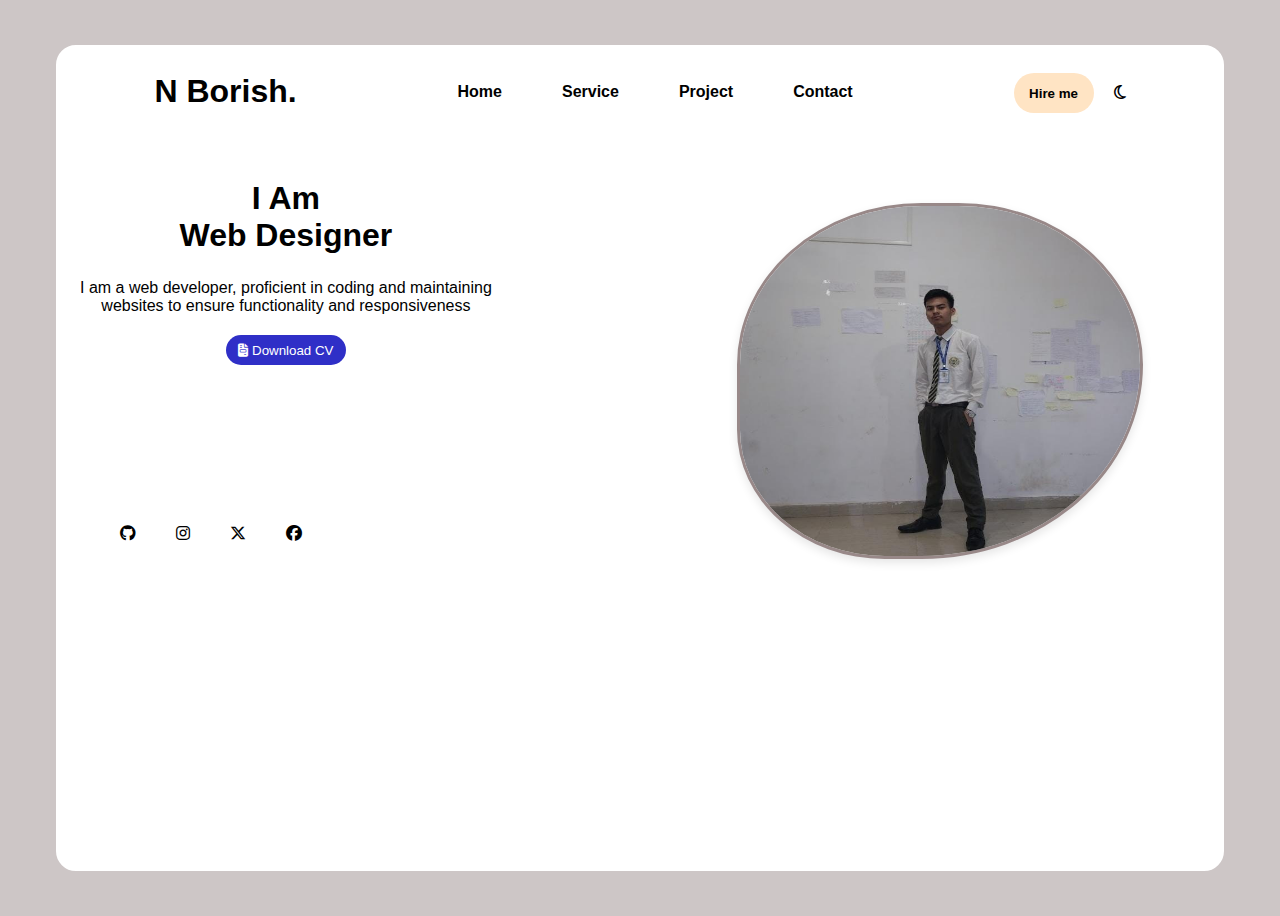
<file: index.html>
<!DOCTYPE html>
<html lang="en">
<head>
          <meta charset="UTF-8">
          <meta name="viewport" content="width=device-width, initial-scale=1.0">
          <title>Document</title>
          <link rel="stylesheet" href="style.css">
          <link rel="stylesheet" href="https://cdnjs.cloudflare.com/ajax/libs/font-awesome/6.7.2/css/all.min.css" integrity="sha512-Evv84Mr4kqVGRNSgIGL/F/aIDqQb7xQ2vcrdIwxfjThSH8CSR7PBEakCr51Ck+w+/U6swU2Im1vVX0SVk9ABhg==" crossorigin="anonymous" referrerpolicy="no-referrer" />
</head>
<body>
          <div class="total">
          <div class="container">
                    <nav>
                              <h1>N Borish.</h1>
                              <ul>
                                        <li><a href="index.html">Home</a></li>
                                        <li><a href="service.html">Service</a></li>
                                        <li><a href="project.html">Project</a></li>
                                        <li><a href="contact.html">Contact</a></li>
                              </ul>
                              <div class="hirepart">
                                        <a href="mailto:borishningombam@gmail.com" target="_blank">
                                       <input type="submit" value="Hire me"></a>
          

                                        <div class="icon" onclick="toggleDarkMode()" title="Toggle dark mode">
                                                  <i class="fa-regular fa-moon" style="cursor: pointer;"></i>
                                                </div>
                                                


                              </div>
                              
                    </nav>
          </div>
          <div class="body">
                    <div class="naming">
                              <h1>I Am <br> Web Designer </h1>
                              <p>I am a web developer, proficient in coding and maintaining <br>websites to ensure functionality and responsiveness</p>
                              <a href="./resume.pdf" download class="cv-button">
                                        <button>
                                          <i class="fa-solid fa-file-invoice"></i>
                                          Download CV
                                        </button>
                                      </a>
                                      
                              <div class="icon">
                                        <div class="github icc"><a href="https://github.com/BORISH1" target="_blank"><i class="fa-brands fa-github"></i></a></div>
                                        <div class="instragram icc"><a href="https://www.instagram.com/infinite_breaker12/" target="_blank"><i class="fa-brands fa-instagram"></i></a></div>
                                        <div class="twitter icc"><a href="https://x.com/BorishNingomba4" target="_blank"><i class="fa-brands fa-x-twitter"></i></a></div>
                              
                                        <a href="https://www.facebook.com/profile.php?id=100073332635477" target="_blank" class="facebook icc">
                                                  <i class="fa-brands fa-facebook"></i>
                                                </a>
                              </div>
                    </div>
                    <div class="pr">
                              <img src="./profile.jpg" alt="" height="">
                    </div>
          </div>
          </div>
          <script>
                    function toggleDarkMode() {
                      document.body.classList.toggle("dark-mode");
                    }
                  </script>
                  
</body>
</html>
</file>
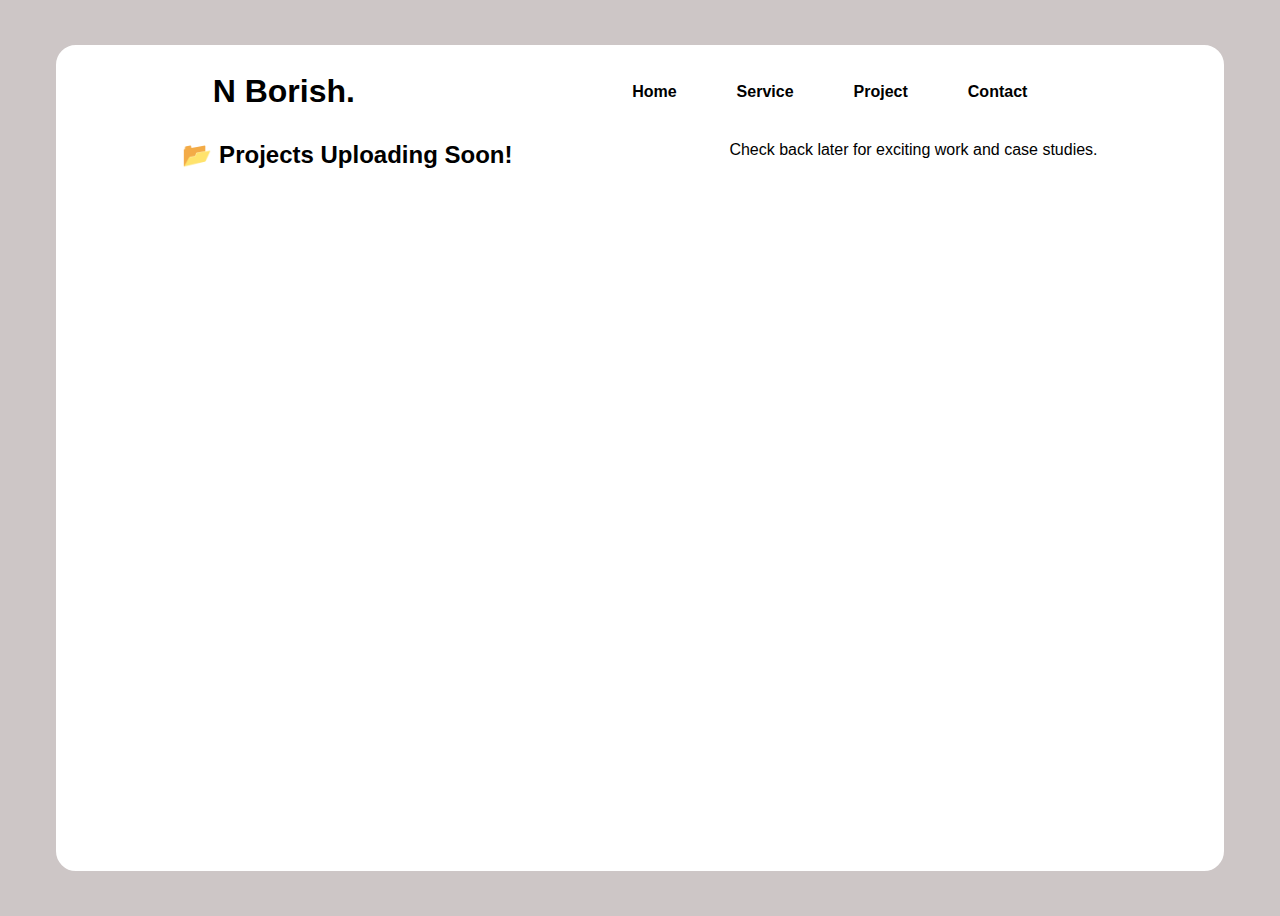
<file: project.html>
<!DOCTYPE html>
<html lang="en">
<head>
  <meta charset="UTF-8">
  <meta name="viewport" content="width=device-width, initial-scale=1.0">
  <title>Projects | N Borish</title>
  <link rel="stylesheet" href="style.css">
</head>
<body>
  <div class="total">
    <div class="container">
      <nav>
        <h1>N Borish.</h1>
        <ul>
          <li><a href="index.html">Home</a></li>
          <li><a href="service.html">Service</a></li>
          <li><a href="project.html">Project</a></li>
          <li><a href="contact.html">Contact</a></li>
        </ul>
      </nav>
    </div>
    <div class="body center">
      <h2>📂 Projects Uploading Soon!</h2>
      <p>Check back later for exciting work and case studies.</p>
    </div>
  </div>
</body>
</html>
</file>
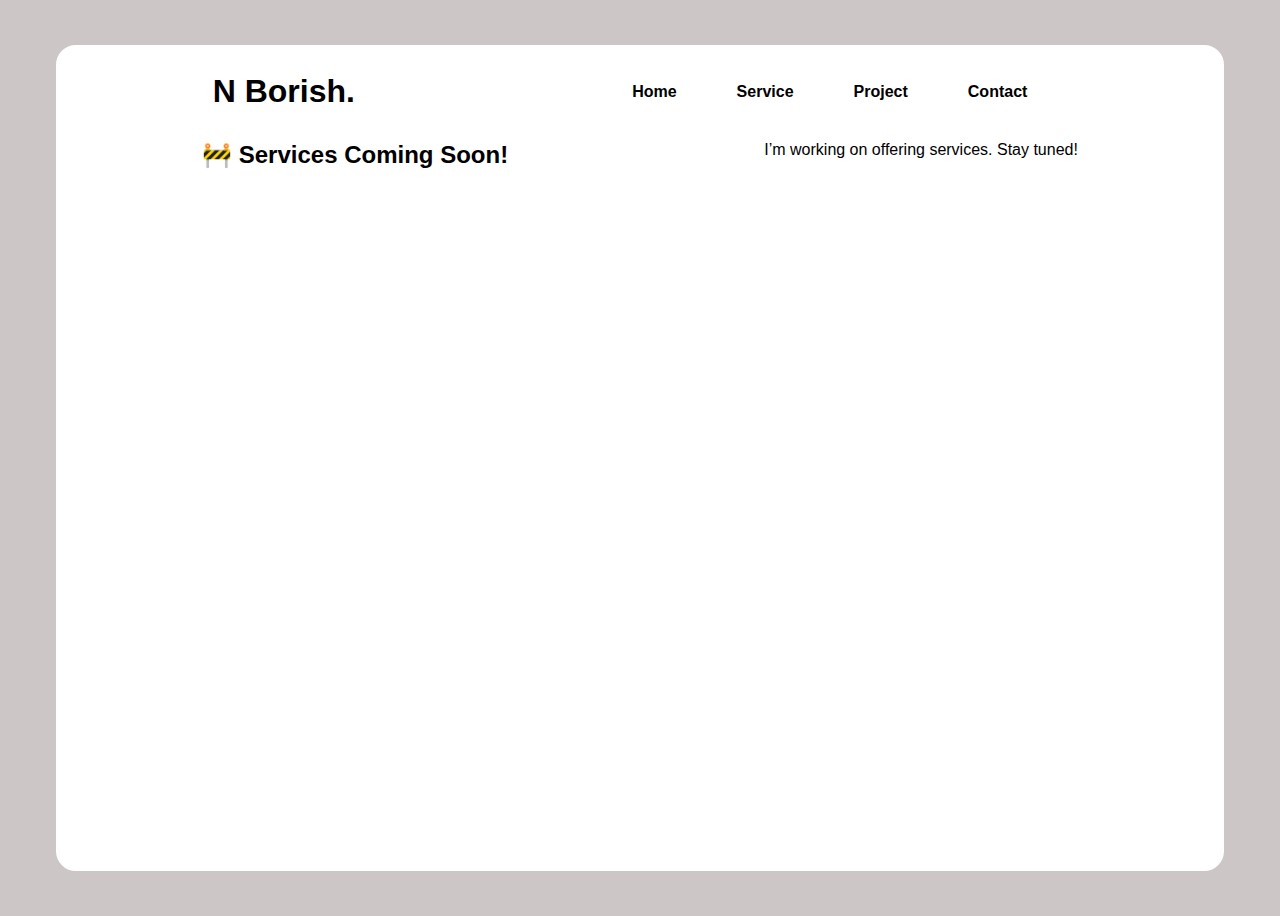
<file: service.html>
<!DOCTYPE html>
<html lang="en">
<head>
  <meta charset="UTF-8">
  <meta name="viewport" content="width=device-width, initial-scale=1.0">
  <title>Services | N Borish</title>
  <link rel="stylesheet" href="style.css">
</head>
<body>
  <div class="total">
    <div class="container">
      <nav>
        <h1>N Borish.</h1>
        <ul>
          <li><a href="index.html">Home</a></li>
          <li><a href="service.html">Service</a></li>
          <li><a href="project.html">Project</a></li>
          <li><a href="contact.html">Contact</a></li>
        </ul>
      </nav>
    </div>
    <div class="body center">
      <h2>🚧 Services Coming Soon!</h2>
      <p>I’m working on offering services. Stay tuned!</p>
    </div>
  </div>
</body>
</html>
</file>
<file: style.css>
*{
          margin: 0;
          padding: 0;
          font-family: sans-serif;
}
body{
          
          background-color: #cdc6c6;

          

}
.center {
  text-align: center;
  padding: 100px 20px;
}

a {
  text-decoration: none;
  color: inherit;
}

button {
  background-color: rgb(47, 47, 199);
  color: white;
  height: 30px;
  width: 120px;
  border: none;
  border-radius: 20px;
  cursor: pointer;
}

.total{
       height: 90vh;
       width: 90vw;   
       background-color: rgb(255, 255, 255);
       margin: 5vh auto;
       border: 8px solid white;
       border-radius: 20px;
       text-align: center;


}
.container nav{
          display: flex;
          justify-content: space-around;
          padding: 20px 30px;
}
.container nav ul{
          display: flex;
          padding: 10px;

          
}
.container nav ul li{
          display: flex;
          margin: 0 30px;
}
.container nav ul li{
          list-style: none;
}
.container nav ul li a{
          text-decoration: none;
          font-weight: bold;
          color: black;
}
.container nav input{
          background-color: bisque;
          padding: 0 10px;
          border-radius: 30px;
          border: none;
          width: 80px;
          height: 40px;
          font-weight: bold ;
          cursor: pointer;
          margin-right: 20px;
}
.container nav .hirepart{
          display: flex;
          align-items: center;;
          justify-content: space-between;
}
.container nav input:hover{
  background-color: #5778a8;
}
.body{
          display: flex;
          justify-content: space-around;
          padding: 10px;
}
.body .naming{
          position: absolute;
          top: 180px;
          left: 80px;
}
.body .naming h1{
          padding-bottom: 25px;
          font-family: 'Lucida Sans', 'Lucida Sans Regular', 'Lucida Grande', 'Lucida Sans Unicode', Geneva, Verdana, sans-serif;
}
.body .naming p{
          padding-bottom: 20px;
}
.body .naming button{
          background-color: rgb(47, 47, 199);
          color: white;
          height: 30px;
          width: 120px;
          border: none;
          border-radius: 20px;
          cursor: pointer;
}
.body .naming button:hover{
  background-color: rgb(103, 104, 163);
}
.body .naming button a{
          color: white;
          text-decoration: none;

}
.body .naming .icon{
          display: flex;
          position: relative ;
          top: 160px;
          left: 20px;
          

}
.body .naming .icc{
          padding: 0 20px;
}
.body .pr img{
          border-radius: 50%;
          width: 400px;
          height: 350px;
          border: 3px solid rgb(152, 136, 136);
          background: purple;
          border-radius: 50% 50% 60% 40%;
          display: flex;
          align-items: center;
          justify-content: center;
          box-shadow: 0px 4px 10px rgba(0,0,0,0.1);
          position: relative;
          left: 300px;
          top: 60px;
}
body.dark-mode {
       background-color: #121212;
       color: white;
     }
     body.dark-mode .total {
       background-color: #1e1e1e;
       border-color: #333;
     }
     body.dark-mode nav ul li a {
       color: white;
     }
     body.dark-mode .container nav input {
       background-color: #444;
       color: white;
     }
     body.dark-mode .container nav input:hover{
      background-color: #27313f;
     }
     body.dark-mode .body .naming button {
       background-color: #0e6efd;
     }
     body.dark-mode .body .naming button:hover {
      background-color: #5d7eb0;
    }
     body.dark-mode .body .pr img {
       border-color: #555;
     }
     
     
     @media (max-width: 768px) {
       .container nav {
         flex-direction: column;
         align-items: center;
       }
       .container nav ul {
         flex-direction: column;
         margin-top: 10px;
       }
       .container nav ul li {
         margin: 10px 0;
       }
       .body {
         flex-direction: column;
         align-items: center;
       }
       .body .naming {
         position: static;
         padding: 20px;
         text-align: center;
       }
       .body .pr img {
         position: static;
         width: 250px;
         height: 250px;
         margin-top: 20px;
       }
       .body .naming .icon {
         position: static;
         justify-content: center;
         margin-top: 20px;
       }
     }
</file>
